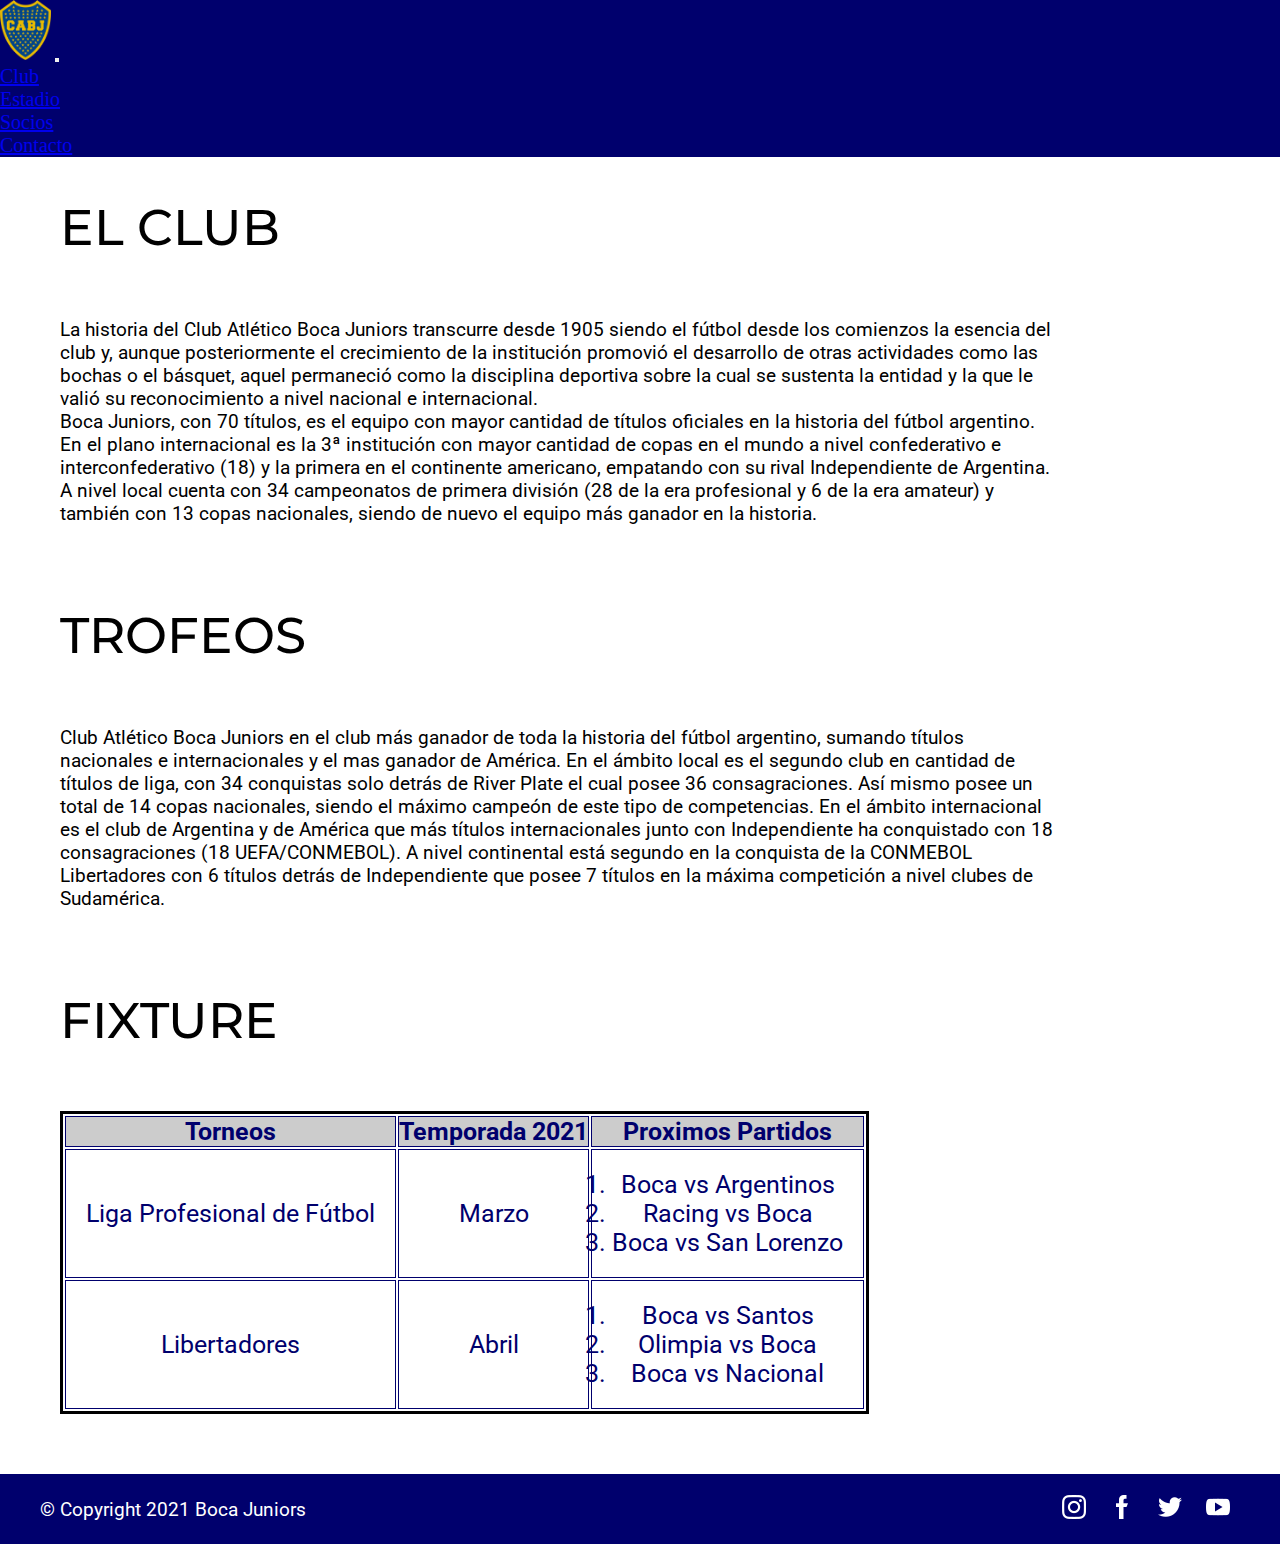
<file: club.html>
<!DOCTYPE html>
<html lang="en">
<head>
    <meta charset="UTF-8">
    <meta http-equiv="X-UA-Compatible" content="IE=edge">
    <meta name="viewport" content="width=device-width, initial-scale=1.0">
    <link href="https://cdn.jsdelivr.net/npm/bootstrap@5.1.1/dist/css/bootstrap.min.css" rel="stylesheet" integrity="sha384-F3w7mX95PdgyTmZZMECAngseQB83DfGTowi0iMjiWaeVhAn4FJkqJByhZMI3AhiU" crossorigin="anonymous">
    <link rel="stylesheet" href="css/estilocss.css">
    <link rel="preconnect" href="https://fonts.googleapis.com">
    <link rel="preconnect" href="https://fonts.gstatic.com" crossorigin>
    <link href="https://fonts.googleapis.com/css2?family=Roboto:ital,wght@1,300&display=swap" rel="stylesheet">
    <link href="https://fonts.googleapis.com/css2?family=Noto+Serif:ital@1&display=swap" rel="stylesheet">
    <link href="https://fonts.googleapis.com/css2?family=Montserrat:ital,wght@0,500;1,400&display=swap" rel="stylesheet">
    <title>Xeneize</title>
    <meta name="description" content="Historia del club, trofeos obtenidos y fixture de próximos partidos.">
</head>
<body>  
    <!-- acá va el header con el menú de navegación -->
<header>  
    <nav class="navbar navbar-expand-lg navbar-dark">
        <div class="container-fluid">
          <a class="navbar-brand" href="index.html"><img src="./imagenes/logo.png" alt="imagen del logo que redirige a la pagina principal" class="navbar__logo"></a> 
          <button class="navbar-toggler" type="button" data-bs-toggle="collapse" data-bs-target="#navbarNav" aria-controls="navbarNav" aria-expanded="false" aria-label="Toggle navigation">
            <span class="navbar-toggler-icon"></span>
          </button>
          <div class="collapse navbar-collapse justify-content-end" id="navbarNav">
            <ul class="navbar-nav text-center">
                <li class="nav-item"><a class="nav-link active" aria-current="page" href="club.html">Club</a></li>
                <li class="nav-item"><a class="nav-link" href="estadio.html">Estadio</a></li>
                <li class="nav-item"><a class="nav-link" href="socios.html">Socios</a></li>
                <li class="nav-item"><a class="nav-link" href="contacto.html">Contacto</a></li>
            </ul>
        </div>
        </div>
      </nav>
</header>
<!-- Informacion de la pagina -->
<main>
    <section>
        <h1 class="tituloClub">El Club</h1>
        <p class="parrafoClub">La historia del Club Atlético Boca Juniors transcurre desde 1905 siendo el fútbol desde los comienzos la esencia del club y, aunque posteriormente el crecimiento de la institución promovió el desarrollo de otras actividades como las bochas o el básquet, aquel permaneció como la disciplina deportiva sobre la cual se sustenta la entidad y la que le valió su reconocimiento a nivel nacional e internacional.
        <br>
        Boca Juniors, con 70 títulos, es el equipo con mayor cantidad de títulos oficiales en la historia del fútbol argentino. En el plano internacional es la 3ª institución con mayor cantidad de copas en el mundo a nivel confederativo e interconfederativo (18) y la primera en el continente americano, empatando con su rival Independiente de Argentina.
        <br>
        A nivel local cuenta con 34 campeonatos de primera división (28 de la era profesional y 6 de la era amateur)​ y también con 13 copas nacionales, siendo de nuevo el equipo más ganador en la historia.</p>
    </section>
    <section>
        <h2 class="tituloClub">Trofeos</h2>
        <p class="parrafoClub">Club Atlético Boca Juniors en el club más ganador de toda la historia del fútbol argentino, sumando títulos nacionales e internacionales y el mas ganador de América. En el ámbito local es el segundo club en cantidad de títulos de liga, con 34 conquistas solo detrás de River Plate el cual posee 36 consagraciones. Así mismo posee un total de 14 copas nacionales, siendo el máximo campeón de este tipo de competencias. En el ámbito internacional es el club de Argentina y de América que más títulos internacionales junto con Independiente ha conquistado con 18 consagraciones (18 UEFA/CONMEBOL). A nivel continental está segundo en la conquista de la CONMEBOL Libertadores con 6 títulos detrás de Independiente que posee 7 títulos en la máxima competición a nivel clubes de Sudamérica.</p>
    </section>
        
    <!-- Tabla -->
        <section>
            <h3 class="tituloClub">Fixture</h3>
            <table>
                <tr><!-- fila 1  -->
                    <th>Torneos</th>
                    <th>Temporada 2021</th>
                    <th>Proximos Partidos</th>
                </tr>
                <tr><!-- fila2 -->
                    <td>Liga Profesional de Fútbol</td>
                    <td>Marzo</td>
                    <td>
                        <ol>
                            <li>Boca vs Argentinos</li>
                            <li>Racing vs Boca</li>
                            <li>Boca vs San Lorenzo</li>
                        </ol>
                    </td>
                </tr>
                <tr><!-- fila2 -->
                    <td>Libertadores</td>
                    <td>Abril</td>
                    <td>
                        <ol>
                            <li>Boca vs Santos</li>
                            <li>Olimpia vs Boca</li>
                            <li>Boca vs Nacional</li>
                        </ol>
                    </td>
                </tr>
            </table>
        </section>
</main>
    <!-- Footer con las imagenes de las redes sociales -->
<footer class="footer">
    <section>
        <p class="footer__parrafo">© Copyright 2021 Boca Juniors</p>
    </section>
    <section class="footer__redes">
        <a class="footer__logos" href=""><img src="./imagenes/logos/ig.png" alt="logo que redirige a instagram"></a>
        <a class="footer__logos" href=""><img src="./imagenes/logos/fb.png" alt="logo que redirige a facebook"></a>
        <a class="footer__logos" href=""><img src="./imagenes/logos/tw.png" alt="logo que redirige a twitter"></a>
        <a class="footer__logos" href=""><img src="./imagenes/logos/yt.png" alt="logo que redirige a youtube"></a>
    </section>
</footer>
    <script src="https://cdn.jsdelivr.net/npm/bootstrap@5.1.1/dist/js/bootstrap.bundle.min.js" integrity="sha384-/bQdsTh/da6pkI1MST/rWKFNjaCP5gBSY4sEBT38Q/9RBh9AH40zEOg7Hlq2THRZ" crossorigin="anonymous"></script>
</body>
</html>
</file>
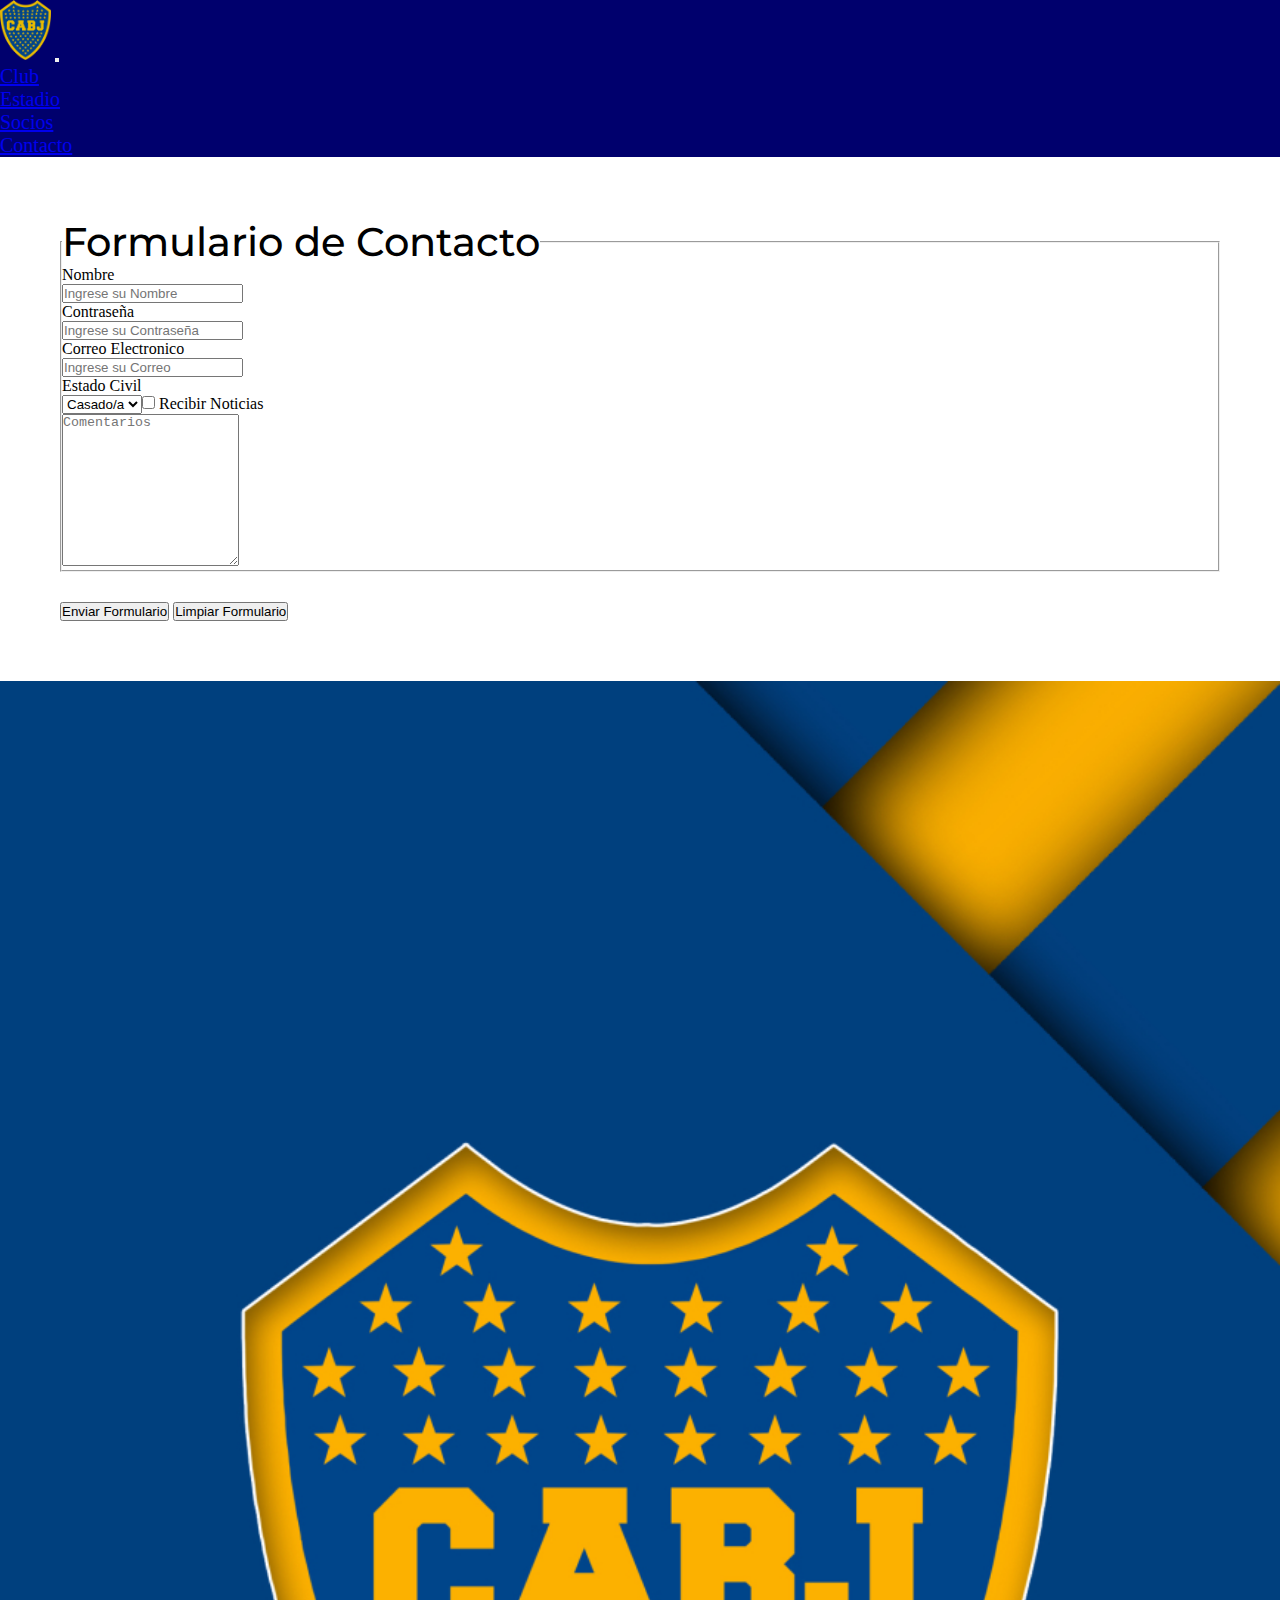
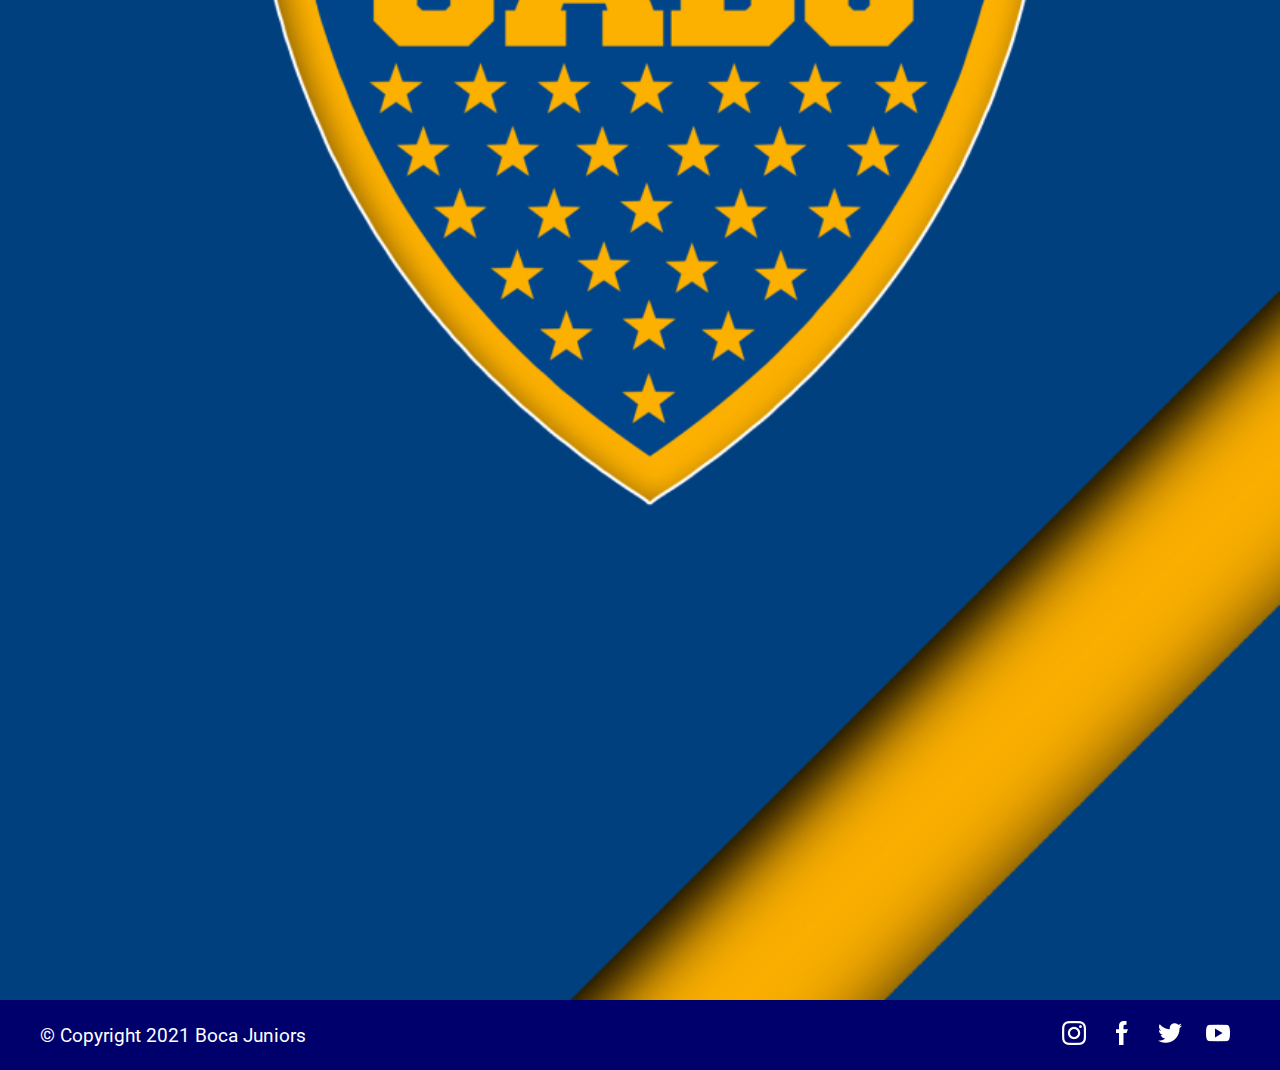
<file: contacto.html>
<!DOCTYPE html>
<html lang="en">
<head>
    <meta charset="UTF-8">
    <meta http-equiv="X-UA-Compatible" content="IE=edge">
    <meta name="viewport" content="width=device-width, initial-scale=1.0">
    <link href="https://cdn.jsdelivr.net/npm/bootstrap@5.1.1/dist/css/bootstrap.min.css" rel="stylesheet" integrity="sha384-F3w7mX95PdgyTmZZMECAngseQB83DfGTowi0iMjiWaeVhAn4FJkqJByhZMI3AhiU" crossorigin="anonymous">
    <link rel="stylesheet" href="css/estilocss.css">
    <link rel="preconnect" href="https://fonts.googleapis.com">
    <link rel="preconnect" href="https://fonts.gstatic.com" crossorigin>
    <link href="https://fonts.googleapis.com/css2?family=Roboto:ital,wght@1,300&display=swap" rel="stylesheet">
    <link href="https://fonts.googleapis.com/css2?family=Noto+Serif:ital@1&display=swap" rel="stylesheet">
    <link href="https://fonts.googleapis.com/css2?family=Montserrat:ital,wght@0,500;1,400&display=swap" rel="stylesheet">
    <title>Contacto</title>
    <meta name="description" content="Formulario de contacto con el Club Atletico Boca Juniors">
</head>
<body>  
    <!-- acá va el header con el menú de navegación -->
<header>  
  <nav class="navbar navbar-expand-lg navbar-dark">
    <div class="container-fluid">
      <a class="navbar-brand" href="index.html"><img src="./imagenes/logo.png" alt="imagen del logo que redirige a la pagina principal" class="navbar__logo"></a> 
      <button class="navbar-toggler" type="button" data-bs-toggle="collapse" data-bs-target="#navbarNav" aria-controls="navbarNav" aria-expanded="false" aria-label="Toggle navigation">
        <span class="navbar-toggler-icon"></span>
      </button>
      <div class="collapse navbar-collapse justify-content-end" id="navbarNav">
        <ul class="navbar-nav text-center">
            <li class="nav-item"><a class="nav-link" aria-current="page" href="club.html">Club</a></li>
            <li class="nav-item"><a class="nav-link" href="estadio.html">Estadio</a></li>
            <li class="nav-item"><a class="nav-link" href="socios.html">Socios</a></li>
            <li class="nav-item"><a class="nav-link active" href="contacto.html">Contacto</a></li>
        </ul>
      </div>
    </div>
  </nav>
</header>
<main>
<div class="container-fluid">
  <div class="row paginaContacto">
      <div class="col-sm-8 col-md-8">
        <div>
          <form class="paginaContacto__form">
            <fieldset>
              <legend class="paginaContacto__legend">Formulario de Contacto</legend>
            <div class="row g-3 align-items-center">
              <div class="col-auto"><label for="InputEmail" class="col-form-label">Nombre</label></div>
              <div class="col-auto"><input type="text" class="form-control" id="InputEmail" aria-describedby="emailHelpInline" placeholder="Ingrese su Nombre"></div>
            </div>
            <div class="row g-3 align-items-center">
              <div class="col-auto"><label for="inputPassword6" class="col-form-label">Contraseña</label></div>
              <div class="col-auto"><input type="password" id="inputPassword6" class="form-control" aria-describedby="passwordHelpInline" placeholder="Ingrese su Contraseña"></div>
            </div>
            <div class="row g-3 align-items-center">
              <div class="col-auto"><label for="InputEmail" class="col-form-label">Correo Electronico</label></div>
              <div class="col-auto"><input type="text" class="form-control" id="InputEmail" aria-describedby="emailHelpInline" placeholder="Ingrese su Correo"></div>
            </div>
            <div class="row g-3 align-items-center">
              <div class="col-auto"><label for="Select" class="form-label">Estado Civil</label></div>
              <div class="col-auto"><select id="Select" class="form-select"></div>
                <option value="">Casado/a</option>
                <option value="">Soltero/a</option>
            </div>
            <div class="g-3 form-check">
              <input type="checkbox" class="form-check-input" id="exampleCheck1">
              <label class="form-check-label" for="exampleCheck1">Recibir Noticias</label>
            </div>
            <textarea rows="10" placeholder="Comentarios"></textarea>
           </fieldset>
            <button type="submit" class="btn btn-primary paginaContacto__btn">Enviar Formulario</button>
            <button type="reset" class="btn btn-primary paginaContacto__btn">Limpiar Formulario</button>
          </form>
        </div>
      </div>
      <div class="col-sm-4 col-md-4 paginaContacto__fondo">
        <img src="./imagenes/bocafondo.jpg" alt="imagen decorativa con el escudo" class="paginaContacto__img">
    </div>
  </div>
</div>
</main>

    <!-- Footer con las imagenes de las redes sociales -->
<footer class="footer">
    <section>
        <p class="footer__parrafo">© Copyright 2021 Boca Juniors</p>
    </section>
    <section class="footer__redes">
        <a class="footer__logos" href=""><img src="./imagenes/logos/ig.png" alt="logo que redirige a instagram"></a>
        <a class="footer__logos" href=""><img src="./imagenes/logos/fb.png" alt="logo que redirige a facebook"></a>
        <a class="footer__logos" href=""><img src="./imagenes/logos/tw.png" alt="logo que redirige a twitter"></a>
        <a class="footer__logos" href=""><img src="./imagenes/logos/yt.png" alt="logo que redirige a youtube"></a>
    </section>
</footer>
    <script src="https://cdn.jsdelivr.net/npm/bootstrap@5.1.1/dist/js/bootstrap.bundle.min.js" integrity="sha384-/bQdsTh/da6pkI1MST/rWKFNjaCP5gBSY4sEBT38Q/9RBh9AH40zEOg7Hlq2THRZ" crossorigin="anonymous"></script>
</body>
</html>
</file>
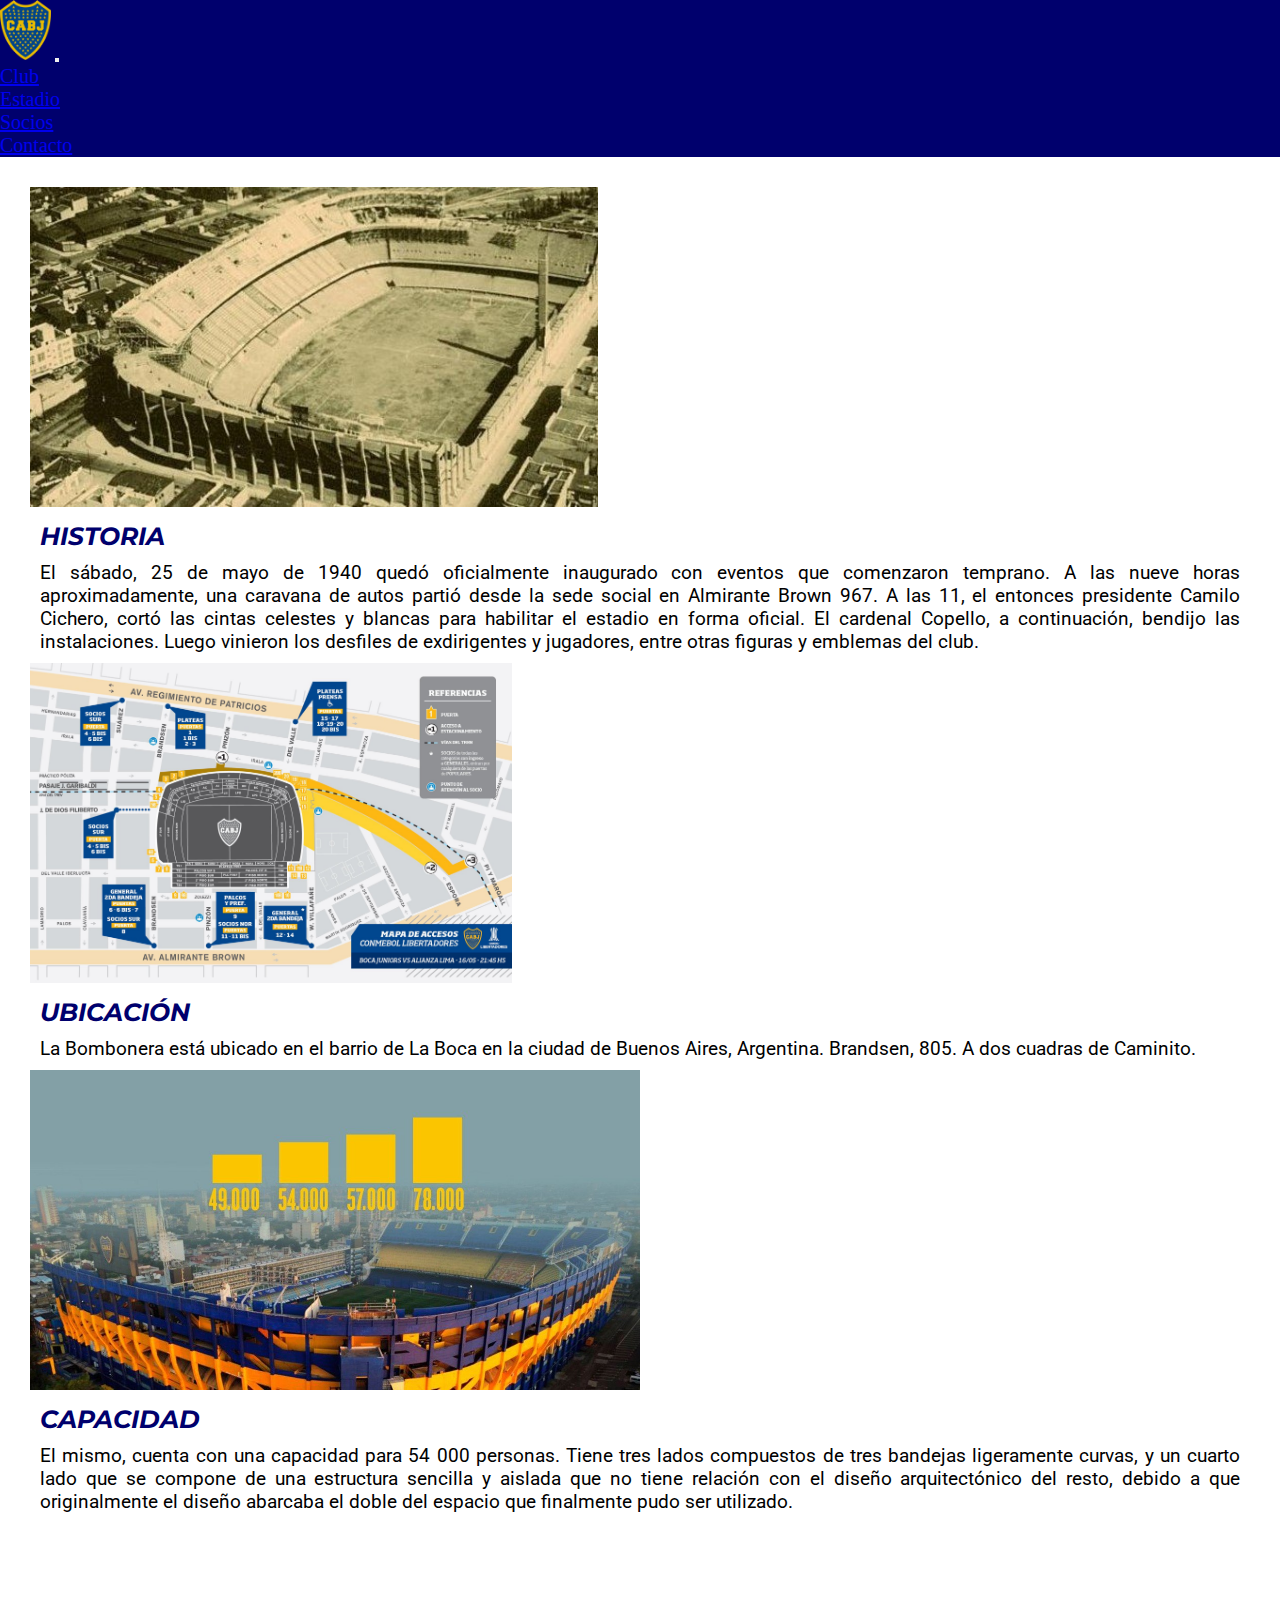
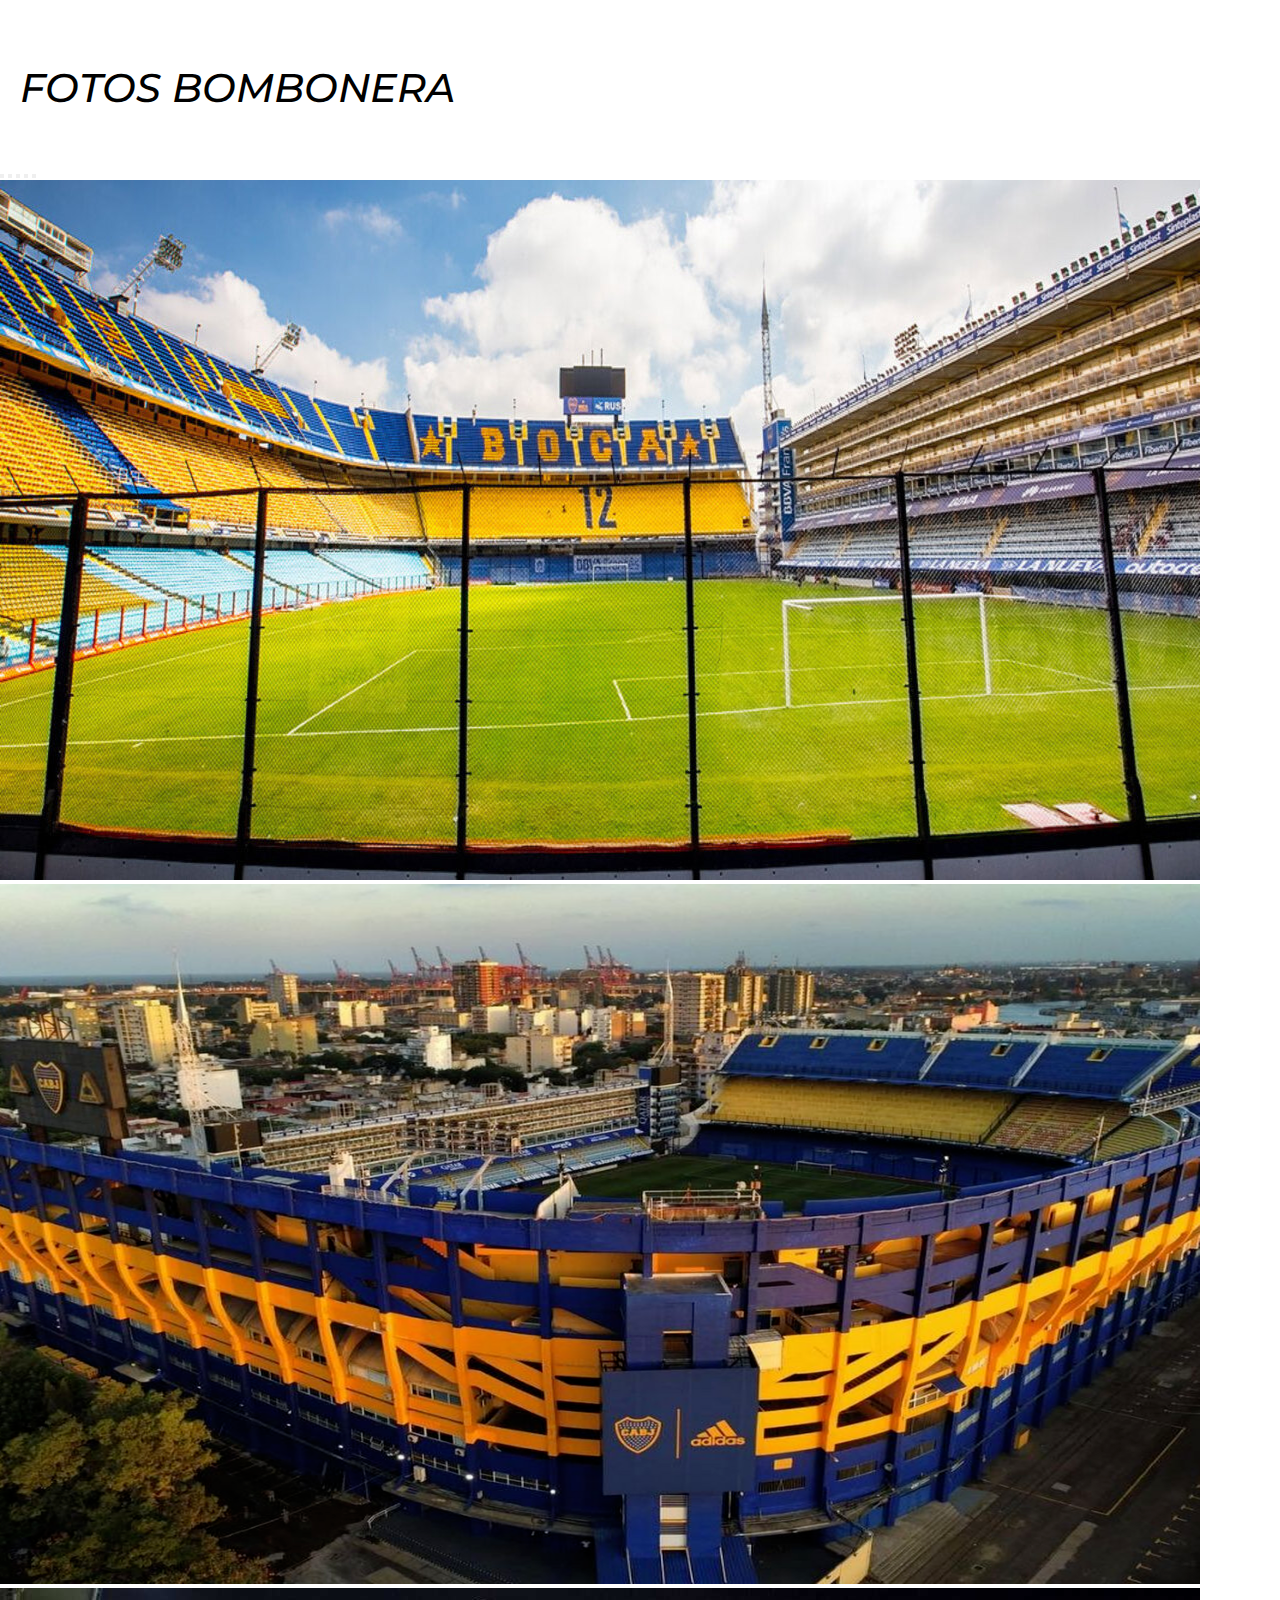
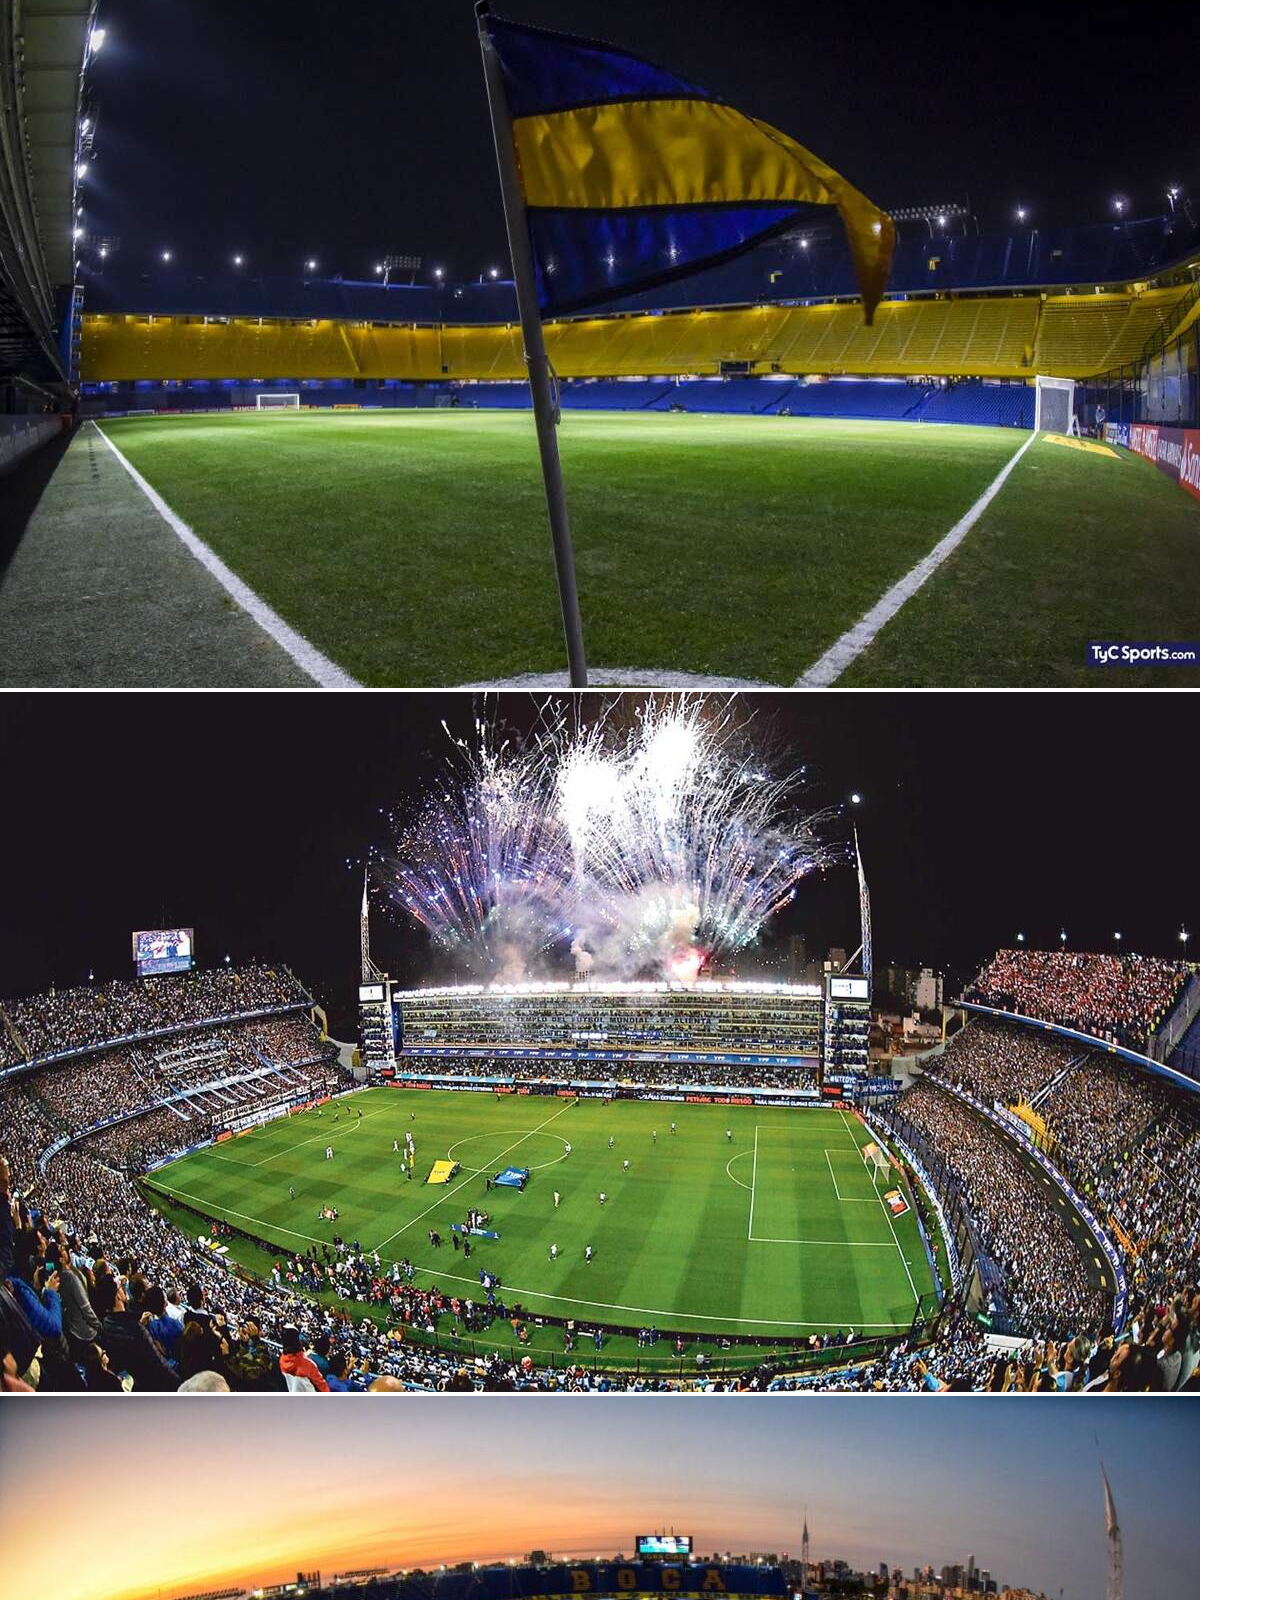
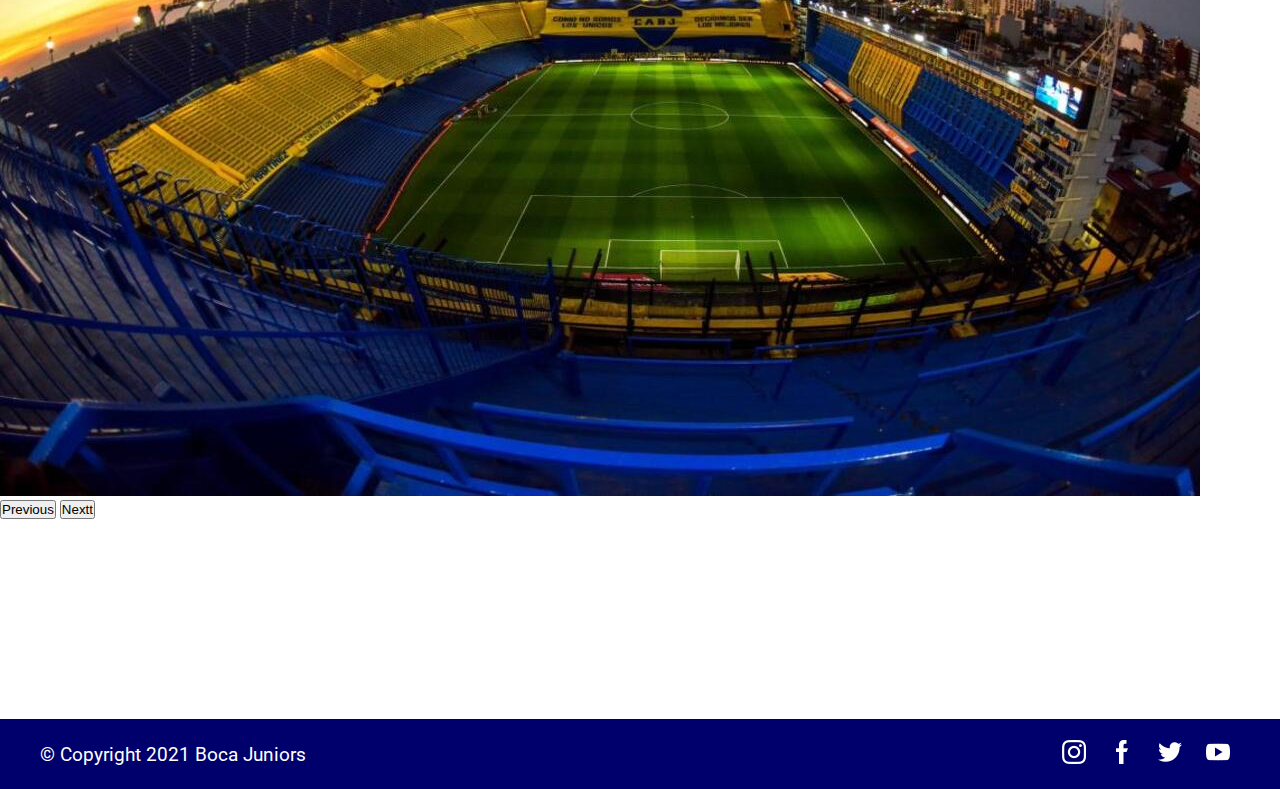
<file: estadio.html>
<!DOCTYPE html>
<html lang="en">
<head>
    <meta charset="UTF-8">
    <meta http-equiv="X-UA-Compatible" content="IE=edge">
    <meta name="viewport" content="width=device-width, initial-scale=1.0">
    <link href="https://cdn.jsdelivr.net/npm/bootstrap@5.1.1/dist/css/bootstrap.min.css" rel="stylesheet" integrity="sha384-F3w7mX95PdgyTmZZMECAngseQB83DfGTowi0iMjiWaeVhAn4FJkqJByhZMI3AhiU" crossorigin="anonymous">
    <link rel="stylesheet" href="css/estilocss.css">
    <link rel="preconnect" href="https://fonts.googleapis.com">
    <link rel="preconnect" href="https://fonts.gstatic.com" crossorigin>
    <link href="https://fonts.googleapis.com/css2?family=Roboto:ital,wght@1,300&display=swap" rel="stylesheet">
    <link href="https://fonts.googleapis.com/css2?family=Noto+Serif:ital@1&display=swap" rel="stylesheet">
    <link href="https://fonts.googleapis.com/css2?family=Montserrat:ital,wght@0,500;1,400&display=swap" rel="stylesheet">
    <title>Estadio Bombonera</title>
    <meta name="description" content="Historia, capacidad y ubicación del estadio Alberto J Armando, alias La Bombonera.">
</head>
<body>  
    <!-- acá va el header con el menú de navegación -->
<header>  
  <nav class="navbar navbar-expand-lg navbar-dark">
    <div class="container-fluid">
      <a class="navbar-brand" href="index.html"><img src="./imagenes/logo.png" alt="imagen del logo que redirige a la pagina principal" class="navbar__logo"></a> 
      <button class="navbar-toggler" type="button" data-bs-toggle="collapse" data-bs-target="#navbarNav" aria-controls="navbarNav" aria-expanded="false" aria-label="Toggle navigation">
        <span class="navbar-toggler-icon"></span>
      </button>
      <div class="collapse navbar-collapse justify-content-end" id="navbarNav">
        <ul class="navbar-nav text-center">
            <li class="nav-item"><a class="nav-link" aria-current="page" href="club.html">Club</a></li>
            <li class="nav-item"><a class="nav-link active" href="estadio.html">Estadio</a></li>
            <li class="nav-item"><a class="nav-link" href="socios.html">Socios</a></li>
            <li class="nav-item"><a class="nav-link" href="contacto.html">Contacto</a></li>
        </ul>
    </div>
    </div>
  </nav>
</header>
    <!-- Informacion de la pagina -->
    <main>
        <div class="container-fluid">
          <div class="row row-cols-1 row-cols-md-3 g-4" id="containerCard">
          <div class="col">
              <div class="card h-100">
                <img src="./imagenes/bomboneraold.jpg" class="card-img-top" id="containerCard__img" alt="imagen de la bombonera antigua">
                <div class="card-body" id="containerCard__uno">
                  <h2 class="card-title">Historia</h2>
                  <p class="card-text">El sábado, 25 de mayo de 1940 quedó oficialmente inaugurado con eventos que comenzaron temprano. A las nueve horas aproximadamente, una caravana de autos partió desde la sede social en Almirante Brown 967. A las 11, el entonces presidente Camilo Cichero, cortó las cintas celestes y blancas para habilitar el estadio en forma oficial. El cardenal Copello, a continuación, bendijo las instalaciones. Luego vinieron los desfiles de exdirigentes y jugadores, entre otras figuras y emblemas del club.</p>
                </div>
              </div>
          </div>
          <div class="col">
              <div class="card h-100">
                <img src="./imagenes/ubicación.jpg" class="card-img-top" id="containerCard__img" alt="Ubicación del estadio">
                <div class="card-body" id="containerCard__uno">
                  <h2 class="card-title">Ubicación</h2>
                  <p class="card-text">La Bombonera está ubicado en el barrio de La Boca en la ciudad de Buenos Aires, Argentina. Brandsen, 805. A dos cuadras de Caminito.</p>
                </div>
              </div>
          </div>
          <div class="col">
              <div class="card h-100">
                <img src="./imagenes/capacidad.jpg" class="card-img-top" id="containerCard__img" alt="Capacidad del estadio">
                <div class="card-body" id="containerCard__uno">
                  <h2 class="card-title">Capacidad</h2>
                  <p class="card-text">El mismo, cuenta con una capacidad para 54 000 personas. Tiene tres lados compuestos de tres bandejas ligeramente curvas, y un cuarto lado que se compone de una estructura sencilla y aislada que no tiene relación con el diseño arquitectónico del resto, debido a que originalmente el diseño abarcaba el doble del espacio que finalmente pudo ser utilizado.</p>
                </div>
              </div>
          </div>
          </div>
        </div>

        <!-- carousel -->
      <div class="container carousel">
        <h1 class="carousel__titulo">Fotos Bombonera</h1>
        <div id="carouselExampleIndicators" class="carousel slide" data-bs-ride="carousel">
          <div class="carousel-indicators">
            <button type="button" data-bs-target="#carouselExampleIndicators" data-bs-slide-to="0" class="active" aria-current="true" aria-label="Slide 1"></button>
            <button type="button" data-bs-target="#carouselExampleIndicators" data-bs-slide-to="1" aria-label="Slide 2"></button>
            <button type="button" data-bs-target="#carouselExampleIndicators" data-bs-slide-to="2" aria-label="Slide 3"></button>
            <button type="button" data-bs-target="#carouselExampleIndicators" data-bs-slide-to="3" aria-label="Slide 4"></button>
            <button type="button" data-bs-target="#carouselExampleIndicators" data-bs-slide-to="4" aria-label="Slide 5"></button>
          </div>
          <div class="carousel-inner">
            <div class="carousel-item active">
              <img src="./imagenes/bombonera/bombonera1.jpg" class="d-block w-100 carousel__img" alt="Imagen del estadio de Boca Juniors">
            </div>
            <div class="carousel-item">
              <img src="./imagenes/bombonera/bombonera2.png" class="d-block w-100 carousel__img" alt="Imagen del estadio de Boca Juniors">
            </div>
            <div class="carousel-item">
              <img src="./imagenes/bombonera/bombonera3.jpg" class="d-block w-100 carousel__img" alt="Imagen del estadio de Boca Juniors">
            </div>
            <div class="carousel-item">
              <img src="./imagenes/bombonera/bombonera4.jpg" class="d-block w-100 carousel__img" alt="Imagen del estadio de Boca Juniors">
            </div>
            <div class="carousel-item">
              <img src="./imagenes/bombonera/bombonera5.jpg" class="d-block w-100 carousel__img" alt="Imagen del estadio de Boca Juniors">
            </div>
          </div>
          <button class="carousel-control-prev" type="button" data-bs-target="#carouselExampleIndicators" data-bs-slide="prev">
            <span class="carousel-control-prev-icon" aria-hidden="true"></span>
            <span class="visually-hidden">Previous</span>
          </button>
          <button class="carousel-control-next" type="button" data-bs-target="#carouselExampleIndicators" data-bs-slide="next">
            <span class="carousel-control-next-icon" aria-hidden="true"></span>
            <span class="visually-hidden">Nextt</span>
          </button>
        </div>
      </div>
    </main>
  
    <!-- Footer con las imagenes de las redes sociales -->
<footer class="footer">
    <section>
        <p class="footer__parrafo">© Copyright 2021 Boca Juniors</p>
    </section>
    <section class="footer__redes">
        <a class="footer__logos" href=""><img src="./imagenes/logos/ig.png" alt="logo que redirige a instagram"></a>
        <a class="footer__logos" href=""><img src="./imagenes/logos/fb.png" alt="logo que redirige a facebook"></a>
        <a class="footer__logos" href=""><img src="./imagenes/logos/tw.png" alt="logo que redirige a twitter"></a>
        <a class="footer__logos" href=""><img src="./imagenes/logos/yt.png" alt="logo que redirige a youtube"></a>
    </section>
</footer>
    <script src="https://cdn.jsdelivr.net/npm/bootstrap@5.1.1/dist/js/bootstrap.bundle.min.js" integrity="sha384-/bQdsTh/da6pkI1MST/rWKFNjaCP5gBSY4sEBT38Q/9RBh9AH40zEOg7Hlq2THRZ" crossorigin="anonymous"></script>
</body>
</html>
</file>
<file: css/estilocss.css>
* {
  margin: 0;
  padding: 0; }

.navbar {
  background-color: #00006d; }
  .navbar__logo {
    height: 60px; }

a {
  font-size: 20px; }

body {
  background-color: white; }

#containerCard {
  margin: 30px 30px 150px 30px; }
  #containerCard__uno {
    text-align: justify; }
  #containerCard__dos {
    display: flex;
    align-items: center;
    justify-content: center; }
  #containerCard__logo {
    width: 50%; }
  #containerCard__new {
    text-transform: lowercase;
    font-size: 10px; }
  #containerCard__img {
    height: 20rem; }

.tituloHome {
  text-transform: uppercase;
  font-family: 'Montserrat', sans-serif;
  font-size: 60px;
  font-weight: 500;
  margin: 20px; }

.card-title {
  text-transform: uppercase;
  font-size: 25px;
  margin: 10px;
  font-family: 'Montserrat', sans-serif;
  color: #00006d;
  font-style: italic; }

.tituloClub {
  text-transform: uppercase;
  font-family: 'Montserrat', sans-serif;
  font-size: 50px;
  font-weight: 500;
  margin: 40px 0 60px 60px; }

p {
  color: black;
  font-family: 'Roboto', sans-serif;
  margin: 10px;
  font-size: 19px; }

.parrafoClub {
  font-family: 'Roboto', sans-serif;
  max-width: 1000px;
  margin-left: 60px;
  margin-bottom: 80px; }

table {
  border: 3px solid;
  text-align: center;
  margin: 20px 0 60px 60px; }

th {
  background-color: #cccccc;
  border: 1px solid;
  color: #00006d; }

tr, td {
  background-color: white;
  border: 1px solid;
  color: #00006d;
  font-family: 'Roboto', sans-serif;
  font-size: 25px;
  padding: 20px; }

.imagenesEstadio {
  margin: 10px; }
  .imagenesEstadio__titulo {
    margin: 20px; }
  .imagenesEstadio__img {
    margin: 20px;
    display: inline-block;
    width: 320px;
    height: 300px; }

.sectionSocios {
  margin: 20px;
  display: block; }
  .sectionSocios__lista {
    color: #00006d;
    font-weight: 200;
    font-family: 'Montserrat', sans-serif;
    font-style: italic;
    font-size: 20px;
    list-style: none; }
  .sectionSocios__img {
    margin: 10px;
    display: inline-block;
    width: 320px;
    height: 300px; }
  .sectionSocios__titulo {
    font-family: 'Montserrat', sans-serif;
    font-size: 50px;
    font-weight: 500;
    margin: 40px 0 40px 0;
    max-width: 100%;
    min-width: 100%;
    text-align: center;
    text-transform: uppercase; }
  .sectionSocios__far {
    color: #ffff98; }

.paginaContacto__legend {
  font-family: 'Montserrat', sans-serif;
  font-size: 40px;
  font-weight: 500; }

.paginaContacto__form {
  padding: 10px;
  margin: 50px; }

.paginaContacto__fondo {
  padding: 0;
  display: flex;
  align-items: center;
  justify-content: center; }

.paginaContacto__img {
  height: 100%;
  width: 100%; }

.paginaContacto__btn {
  margin-top: 30px; }

.carousel {
  height: 100%;
  width: 100%;
  margin-bottom: 200px;
  margin-top: 50px; }
  .carousel__titulo {
    text-transform: uppercase;
    font-family: 'Montserrat', sans-serif;
    font-style: italic;
    font-size: 40px;
    font-weight: 500;
    margin: 20px; }
  .carousel__img {
    height: 700px; }

.footer {
  background-color: #00006d;
  display: flex;
  justify-content: space-between;
  align-items: center;
  height: 70px; }
  .footer__parrafo {
    margin-left: 40px;
    color: white; }
  .footer__redes {
    margin-right: 40px; }
  .footer__logos {
    margin: 10px; }

@media only screen and (max-width: 600px) {
  table {
    margin: 20px; }
  tr, td {
    font-size: 15px;
    padding: 10px; }
  .carousel__titulo {
    font-size: 25px; }
  .tituloHome {
    font-size: 40px; } }

@media only screen and (min-width: 600px) {
  .sectionSocios__img {
    width: 500px;
    height: 350px; }
  .imagenesEstadio__img {
    width: 500px;
    height: 350px; } }

@media only screen and (min-width: 992px) {
  .sectionSocios__img {
    width: 600px;
    height: 400px; }
  .imagenesEstadio__img {
    width: 600px;
    height: 400px; }
  .sectionSocios__lista {
    font-size: 30px;
    list-style: none;
    display: flex;
    justify-content: space-evenly;
    align-items: center; } }
</file>
